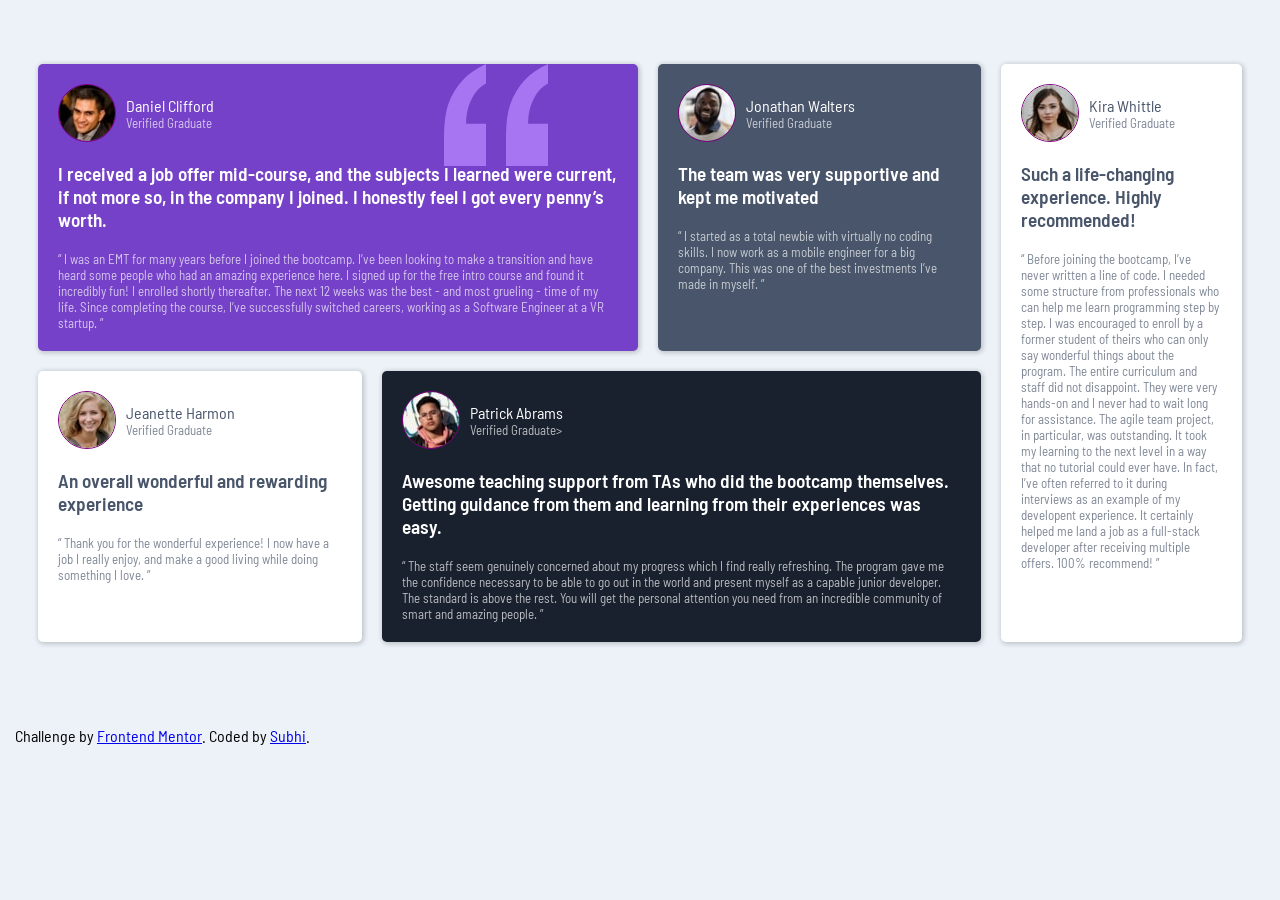
<file: index.html>
<!DOCTYPE html>
<html lang="en">
<head>
  <meta charset="UTF-8">
  <meta name="viewport" content="width=device-width, initial-scale=1.0"> 
  <link rel="stylesheet" href="styles.css">
  <link rel="icon" type="image/png" sizes="32x32" href="./images/favicon-32x32.png">
  <link rel="preconnect" href="https://fonts.googleapis.com">
  <link rel="preconnect" href="https://fonts.gstatic.com" crossorigin>
  <link href="https://fonts.googleapis.com/css2?family=Barlow+Semi+Condensed:wght@500;600&family=Karla:wght@400;700&family=Roboto+Slab:wght@400;900&display=swap" rel="stylesheet">
  <title>Testimonial Challenge</title> 
</head>
<body>
  <div id="main-container">
    <div id="sub-container-left">
      <div id="left-top">
        <div id="testimonial-1" class="grid-item">
          <img id="quote" src="./images/bg-pattern-quotation.svg" alt="bg-pattern-quotation">
          <div class="header">
            <img src="./images/image-daniel.jpg" alt="Daniel profile picture">
            <div class="header-text">
              <p class="name">Daniel Clifford</p>
              <p>Verified Graduate</p>
            </div>
          </div>
          <h3>I received a job offer mid-course, and the subjects I learned were current, if not more so, 
          in the company I joined. I honestly feel I got every penny’s worth.</h3>
          <p>“ I was an EMT for many years before I joined the bootcamp. I’ve been looking to make a 
          transition and have heard some people who had an amazing experience here. I signed up 
          for the free intro course and found it incredibly fun! I enrolled shortly thereafter. 
          The next 12 weeks was the best - and most grueling - time of my life. Since completing 
          the course, I’ve successfully switched careers, working as a Software Engineer at a VR startup. ”</p>
          </div>
        <div id="testimonial-2" class="grid-item">
          <div class="header">
            <img src="./images/image-jonathan.jpg" alt="Jonathan profile picture">
            <div class="header-text">
              <p class="name">Jonathan Walters</p>
              <p>Verified Graduate</p>
            </div>
          </div>
          <h3>The team was very supportive and kept me motivated</h3>
          <p>“ I started as a total newbie with virtually no coding skills. I now work as a mobile engineer 
          for a big company. This was one of the best investments I’ve made in myself. ”</p>
        </div>
      </div>
      <div id="left-bottom">
        <div id="testimonial-3" class="grid-item">
          <div class="header">
            <img src="./images/image-jeanette.jpg" alt="Jeanette profile picture">
            <div class="header-text">
              <p class="name">Jeanette Harmon</p>
              <p>Verified Graduate</p>
            </div>
          </div>
          <h3>An overall wonderful and rewarding experience</h3>
          <p>“ Thank you for the wonderful experience! I now have a job I really enjoy, and make a good living 
          while doing something I love. ”</p>
        </div>
        <div id="testimonial-4" class="grid-item">
          <div class="header">
            <img src="./images/image-patrick.jpg" alt="Patrick profile picture">
            <div class="header-text">
              <p class="name">Patrick Abrams</p>
              <p>Verified Graduate></p>
            </div>
          </div>
          <h3>Awesome teaching support from TAs who did the bootcamp themselves. Getting guidance from them and 
          learning from their experiences was easy.</h3>
          <p>“ The staff seem genuinely concerned about my progress which I find really refreshing. The program 
          gave me the confidence necessary to be able to go out in the world and present myself as a capable 
          junior developer. The standard is above the rest. You will get the personal attention you need from 
          an incredible community of smart and amazing people. ”</p>
        </div>
      </div>
    </div>
    <div id="testimonial-5" class="grid-item">
      <div class="header">
        <img src="./images/image-kira.jpg" alt="Patrick profile picture">
        <div class="header-text">
          <p class="name">Kira Whittle</p>
          <p>Verified Graduate</p>
        </div>
      </div>
      <h3>Such a life-changing experience. Highly recommended!</h3>
      <p>“ Before joining the bootcamp, I’ve never written a line of code. I needed some structure from 
      professionals who can help me learn programming step by step. I was encouraged to enroll by a former 
      student of theirs who can only say wonderful things about the program. The entire curriculum and staff 
      did not disappoint. They were very hands-on and I never had to wait long for assistance. The agile team 
      project, in particular, was outstanding. It took my learning to the next level in a way that no tutorial 
      could ever have. In fact, I’ve often referred to it during interviews as an example of my developent 
      experience. It certainly helped me land a job as a full-stack developer after receiving multiple offers. 
      100% recommend! ”</p>
    </div>
  </div>
  
  <div class="attribution" id="challenger">
    Challenge by <a href="https://www.frontendmentor.io?ref=challenge" target="_blank" id="fm">Frontend Mentor</a>. 
    Coded by <a id="author" href="https://github.com/Subhi-DaJava/testimonials-grid-challenge-fronted-mentor">Subhi</a>.
  </div>

</body>
</html>
</file>
<file: styles.css>
* {
    box-sizing: border-box;
    margin: 0;
    padding: 0;
}

body {
    background-color: #ecf2f8;
    font-family: 'Barlow Semi Condensed', sans-serif;
}

#main-container {
    padding: 5% 3%; 
}

#testimonial-1{
background-color: #7541c8;
color: #ffffff;
position: relative;
z-index: 0;
}
#testimonial-2{
background-color: #48556a;
color: #ffffff;
}

#testimonial-3, #testimonial-5 {
    background-color:  #ffffff;
    color: #48556a;
}
#testimonial-4{
    background-color: #19212e;
    color: #ffffff;
}

.grid-item {
    margin-bottom: 20px;
    padding: 20px;
    border-radius: 5px;
    box-shadow: 1px 1px 5px 1px rgba(0, 0, 0, 0.2) ;
    font-size: 13px;
}

.grid-item p {
    opacity: 70%;
}

.header .name {
    opacity: 100%;
    font-size: 1rem;
}

.header {
    display: flex;
    align-items: center; 
    margin-bottom: 20px;
    z-index: 3;
    position: relative;
}
.header img {
    border-radius: 50%;
    margin-right: 10px;
    border: 1.5px solid purple;
}

.grid-item h3 {
    margin-bottom: 20px;
    font-size: 1.2rem;
    font-weight: 600;
}

#quote{
    position: absolute;
    right: 15%;
    top: 0;
    z-index: 1;
}
#challenger {
    margin-left: 25px;
    margin-bottom: 5px;
    position: absolute;
    top: 0.2px;
}

@media (min-width: 576px){
    #challenger {
        position: relative;
        right: 10px;
        bottom: 5px;
    }

    #main-container,
    #sub-container-left, 
    #left-top, 
    #left-bottom{
        display: flex;
    }
    #testimonial-5 {
        flex-basis: 20%;
    }
    #sub-container-left {
        flex-direction: column;
        flex-basis: 80%;
    }
    #left-top, #left-bottom {
    flex-basis: 50%;
    }
    #main-container {
        max-width: 1440px;
        margin: 0 auto;
    }
  
    #testimonial-1, #testimonial-4{
        flex-basis: 65%;
    }
    #testimonial-2, #testimonial-3 {
        flex-basis: 35%;
    }
    #sub-container-left .grid-item {
        margin-right: 20px;
    }
 
}
</file>
